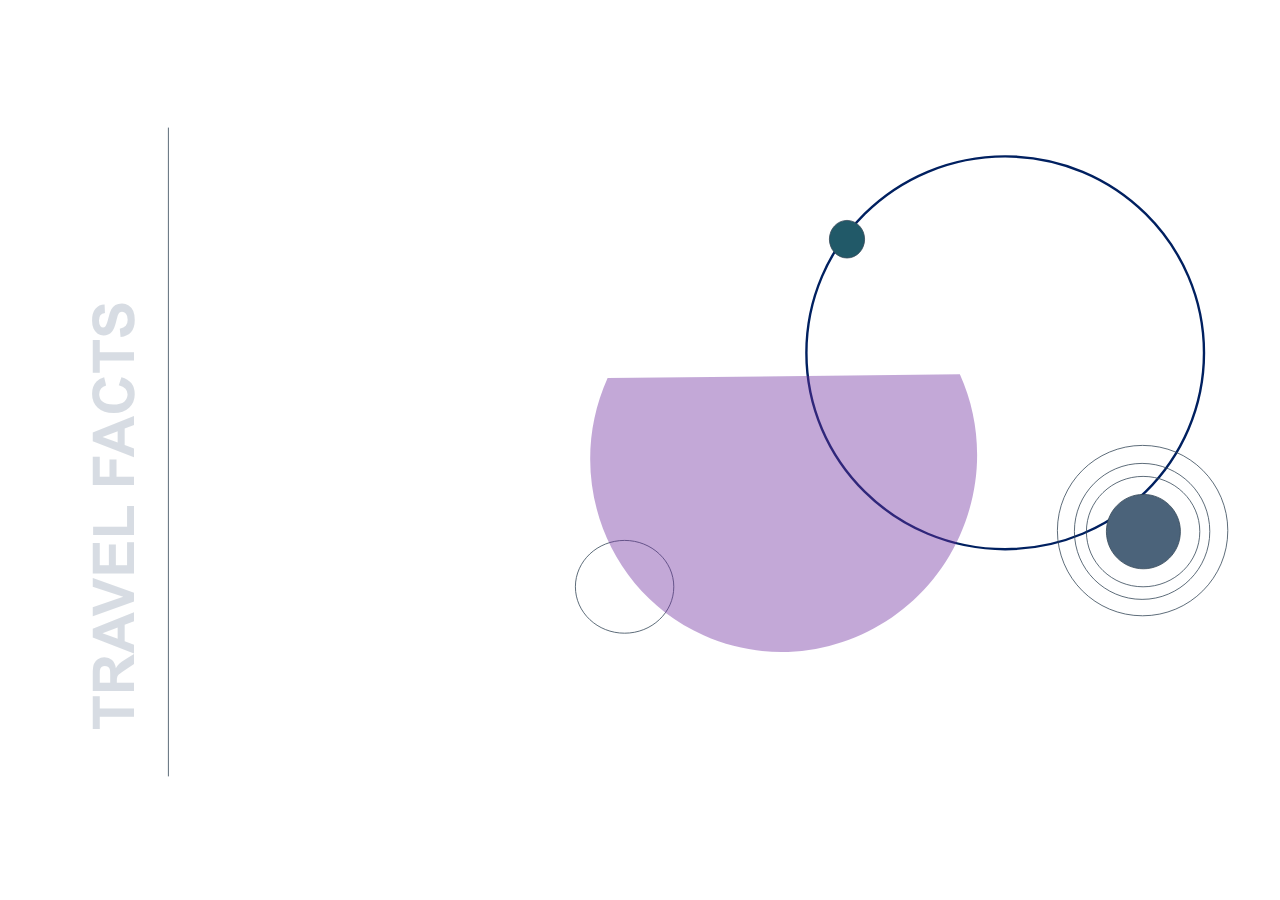
<file: index.html>
<!doctype html>
<html lang="en-US">
<head>
  <meta charset="utf-8">
  <!-- Created using Storyline 360 - http://www.articulate.com  -->
  <!-- version: 3.63.27674.0 -->
  <title>Travel game</title>
  <meta http-equiv="x-ua-compatible" content="IE=edge"/>
  <meta name="viewport" content="width=device-width,initial-scale=1,user-scalable=no,shrink-to-fit=no,minimal-ui"/>
  <meta name="apple-mobile-web-app-capable" content="yes"/>
  <style>
    html, body { height: 100%; padding: 0; margin: 0 }
    #app { height: 100%; width: 100%; }
  </style>
  
  <script>window.THREE = { };</script>
</head>
<body style="background: #FFFFFF" class="cs-HTML theme-unified">
  <!-- 360 -->
  <script>!function(e){var i=/iPhone/i,o=/iPod/i,n=/iPad/i,t=/(?=.*\bAndroid\b)(?=.*\bMobile\b)/i,d=/Android/i,s=/(?=.*\bAndroid\b)(?=.*\bSD4930UR\b)/i,b=/(?=.*\bAndroid\b)(?=.*\b(?:KFOT|KFTT|KFJWI|KFJWA|KFSOWI|KFTHWI|KFTHWA|KFAPWI|KFAPWA|KFARWI|KFASWI|KFSAWI|KFSAWA)\b)/i,r=/IEMobile/i,h=/(?=.*\bWindows\b)(?=.*\bARM\b)/i,a=/BlackBerry/i,l=/BB10/i,p=/Opera Mini/i,f=/(CriOS|Chrome)(?=.*\bMobile\b)/i,u=/(?=.*\bFirefox\b)(?=.*\bMobile\b)/i,c=new RegExp("(?:Nexus 7|BNTV250|Kindle Fire|Silk|GT-P1000)","i"),w=function(e,i){return e.test(i)},A=function(e){var A=e||navigator.userAgent,v=A.split("[FBAN");if(void 0!==v[1]&&(A=v[0]),this.apple={phone:w(i,A),ipod:w(o,A),tablet:!w(i,A)&&w(n,A),device:w(i,A)||w(o,A)||w(n,A)},this.amazon={phone:w(s,A),tablet:!w(s,A)&&w(b,A),device:w(s,A)||w(b,A)},this.android={phone:w(s,A)||w(t,A),tablet:!w(s,A)&&!w(t,A)&&(w(b,A)||w(d,A)),device:w(s,A)||w(b,A)||w(t,A)||w(d,A)},this.windows={phone:w(r,A),tablet:w(h,A),device:w(r,A)||w(h,A)},this.other={blackberry:w(a,A),blackberry10:w(l,A),opera:w(p,A),firefox:w(u,A),chrome:w(f,A),device:w(a,A)||w(l,A)||w(p,A)||w(u,A)||w(f,A)},this.seven_inch=w(c,A),this.any=this.apple.device||this.android.device||this.windows.device||this.other.device||this.seven_inch,this.phone=this.apple.phone||this.android.phone||this.windows.phone,this.tablet=this.apple.tablet||this.android.tablet||this.windows.tablet,"undefined"==typeof window)return this},v=function(){var e=new A;return e.Class=A,e};"undefined"!=typeof module&&module.exports&&"undefined"==typeof window?module.exports=A:"undefined"!=typeof module&&module.exports&&"undefined"!=typeof window?module.exports=v():"function"==typeof define&&define.amd?define("isMobile",[],e.isMobile=v()):e.isMobile=v()}(this);
    window.isMobile.apple.tablet = window.isMobile.apple.tablet ||
      (navigator.platform === 'MacIntel' && navigator.maxTouchPoints > 1);
    window.isMobile.apple.device = window.isMobile.apple.device || window.isMobile.apple.tablet;
    window.isMobile.tablet = window.isMobile.tablet || window.isMobile.apple.tablet;
    window.isMobile.any = window.isMobile.any || window.isMobile.apple.tablet;
  </script>

  <div id="focus-sink" tabindex="-1"></div>

  <div id="preso"></div>
  <script>
    window.DS = {};
    window.globals = {
      DATA_PATH_BASE: '',
      HAS_FRAME: true,
      HAS_SLIDE: true,

      lmsPresent: false,
      tinCanPresent: false,
      cmi5Present: false,
      aoSupport: false,
      scale: 'noscale',
      captureRc: false,
      browserSize: 'optimal',
      bgColor: '#FFFFFF',
      features: 'InsertSvgPicture,MultipleQuizTracking',
      themeName: 'unified',
      preloaderColor: '#8C8C8C',
      suppressAnalytics: false,
      productChannel: 'stable',
      publishSource: 'storyline',
      aid: 'aid|73f44aa7-9e57-4639-acea-b00bca335350',
      cid: '2036ce4b-d840-4fda-9d29-0cf53d0e0308',
      playerVersion: '3.63.27674.0',
      maxIosVideoElements: 10,

      
      parseParams: function(qs) {
        if (window.globals.parsedParams != null) {
          return window.globals.parsedParams;
        }
        qs = (qs || window.location.search.substr(1)).split('+').join(' ');
        var params = {},
            tokens,
            re = /[?&]?([^=]+)=([^&]*)/g;

        while (tokens = re.exec(qs)) {
          params[decodeURIComponent(tokens[1]).trim()] =
            decodeURIComponent(tokens[2]).trim();
        }
        window.globals.parsedParams = params;
        return params;
      }

    };

    (function() {

      var classTypes = [ 'desktop', 'mobile', 'phone', 'tablet' ];

      var addDeviceClasses = function(prefix, testObj) {
        var curr, i;
        for (i = 0; i < classTypes.length; i++) {
          curr = classTypes[i];
          if (testObj[curr]) {
            document.body.classList.add(prefix + curr);
          }
        }
      };

      var params = window.globals.parseParams(),
          isDevicePreview = params.devicepreview === '1',
          isPhoneOverride = params.deviceType === 'phone' || (isDevicePreview && params.phone == '1'),
          isTabletOverride = (params.deviceType === 'tablet' || isDevicePreview) && !isPhoneOverride,
          isMobileOverride = isPhoneOverride || isTabletOverride;

      var deviceView = {
        desktop: !window.isMobile.any && !isMobileOverride,
        mobile: window.isMobile.any || isMobileOverride,
        phone: isPhoneOverride || (window.isMobile.phone && !isTabletOverride),
        tablet: isTabletOverride || window.isMobile.tablet
      };

      window.globals.deviceView = deviceView;
      window.isMobile.desktop = !window.isMobile.any;
      window.isMobile.mobile = window.isMobile.any;

      addDeviceClasses('view-', deviceView);

    })();
  </script>
  
  <script src='story_content/user.js' type=text/javascript></script>
  <div class="slide-loader"></div>

  <script>
    var doc = document, loader = doc.body.querySelector('.slide-loader'); [ 1, 2, 3 ].forEach(function(n) { var d = doc.createElement('div'); d.style.backgroundColor = window.globals.preloaderColor; d.classList.add('mobile-loader-dot'); d.classList.add('dot' + n); loader.appendChild(d); });
  </script>

  <div class="mobile-load-title-overlay" style="display: none">
    <div class="mobile-load-title">Travel game</div>
  </div>

  <div class="mobile-chrome-warning"></div>

  <script>
    
    if (window.autoSpider && window.vInterfaceObject) {
      document.querySelector('.mobile-load-title-overlay').style.display = 'none';
    }
  </script>

  

  <link rel="stylesheet" href="html5/data/css/output.min.css" data-noprefix/>
</body>
<script src="html5/lib/scripts/bootstrapper.min.js"></script>
</html>
</file>
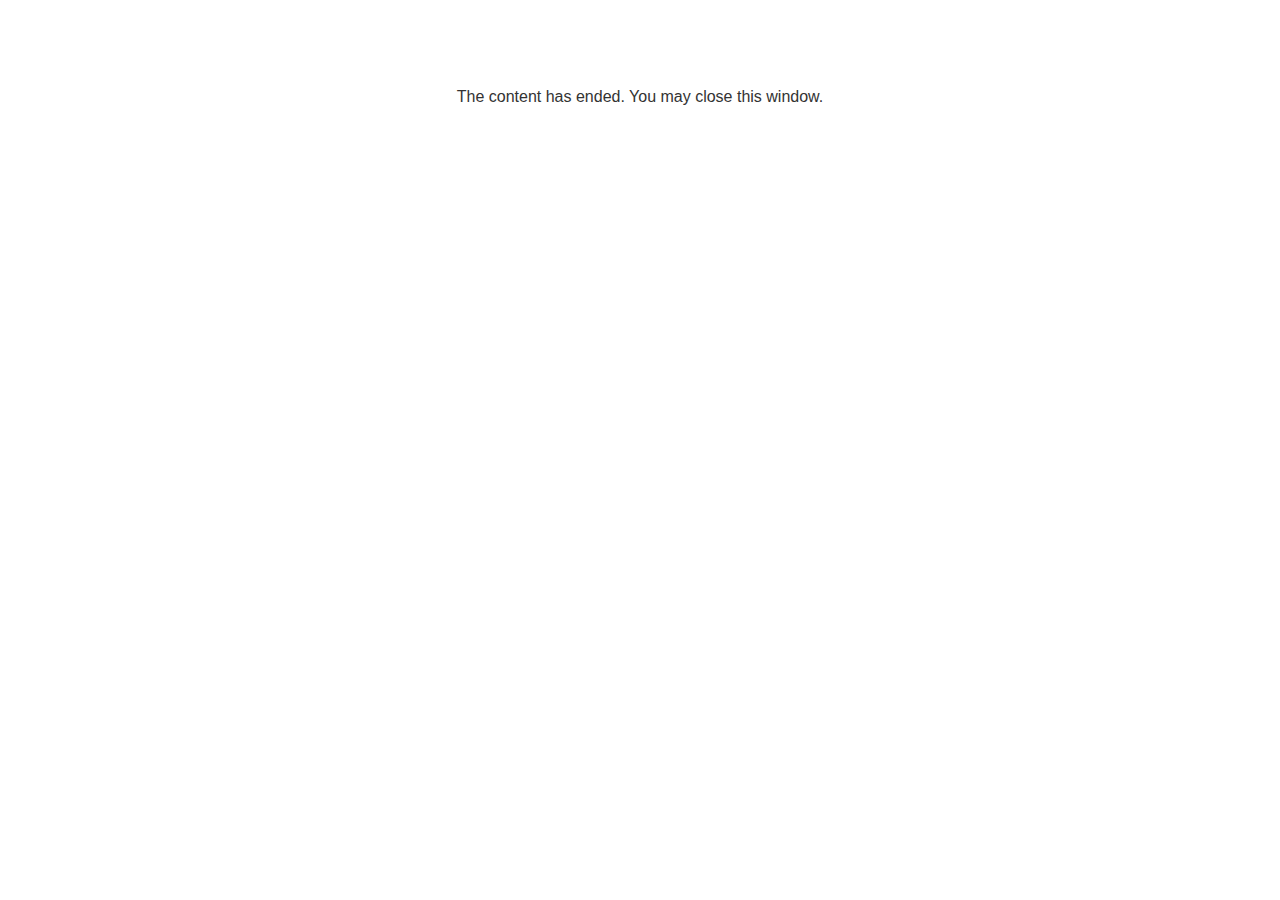
<file: lms/goodbye.html>
<!doctype html>
<html>
<body style="background-color: #ffffff;">

<p role="alert" style="color: #333333;font-family: Lato, articulate, tahoma, arial;font-size: medium;text-align: center;">
<br><br><br><br>
The content has ended. You may close this window.
</p>

</body>
</html>
</file>
<file: html5/data/css/output.min.css>
@font-face {
  font-family: 'LatoBold Charset1_ BoldDFEE4AFE';
  src: url('[data-uri]');
  font-style: normal;
  font-weight: normal;
}
@font-face {
  font-family: 'Lato Charset1_ 6c82D2JPA4CF5957';
  src: url('[data-uri]');
  font-style: normal;
  font-weight: normal;
}
@font-face {
  font-family: 'ArialBold Charset1_Bold8FB6507C';
  src: url('[data-uri]');
  font-style: normal;
  font-weight: normal;
}
@font-face {
  font-family: 'Arial Charset1_ 5lTMvSp4766808B';
  src: url('[data-uri]');
  font-style: normal;
  font-weight: normal;
}
@font-face {
  font-family: 'Arial Charset0_v8wz5YMo9EE9FF07';
  src: url('[data-uri]');
  font-style: normal;
  font-weight: normal;
}
@font-face {
  font-family: 'ArialBold Charset0_Bold3D70FAD3';
  src: url('[data-uri]');
  font-style: normal;
  font-weight: normal;
}
.cs-HTML {
  background: rgba(255, 255, 255, 1);
}
.cs-npnxnanbnsnfns00001100101 .cs-infopanel  {
  box-shadow: 0 1px 0 rgba(0, 0, 0, 0);
  background: rgba(255, 255, 255, 1);
}
.cs-npnxnanbnsnfns00001100101 .cs-infopanel .cs-link {
  color: rgba(88, 88, 88, 1);
}
.cs-npnxnanbnsnfns00001100101 .cs-infopanel .cs-link:hover {
  color: rgba(255, 255, 255, 1);
}
.cs-npnxnanbnsnfns00001100101 .cs-infopanel .cs-name {
  color: rgba(68, 68, 68, 1);
}
.cs-npnxnanbnsnfns00001100101 .cs-infopanel .cs-title {
  color: rgba(153, 153, 153, 1);
}
.cs-npnxnanbnsnfns00001100101 .cs-infopanelpopup  {
  box-shadow: 0 1px 0 rgba(0, 0, 0, 0);
  background: rgba(0, 0, 0, 0);
}
.cs-npnxnanbnsnfns00001100101 .cs-infopanelpopup .cs-link {
  color: rgba(255, 0, 0, 1);
}
.cs-npnxnanbnsnfns00001100101 .cs-infopanelpopup .cs-link:hover {
  color: rgba(255, 255, 255, 1);
}
.cs-npnxnanbnsnfns00001100101 .cs-infopanelpopup .cs-name {
  color: rgba(255, 255, 255, 1);
}
.cs-npnxnanbnsnfns00001100101 .cs-infopanelpopup .cs-bio {
  color: rgba(88, 88, 88, 1);
}
.cs-npnxnanbnsnfns00001100101 .cs-timer  {
  color: rgba(88, 88, 88, 1);
}
.cs-npnxnanbnsnfns00001100101 .cs-duration stop:first-child {
  stop-color: rgba(220, 220, 220, 1);
}
.cs-npnxnanbnsnfns00001100101 .cs-duration stop:last-child {
  stop-color: rgba(220, 220, 220, 1);
}
.cs-npnxnanbnsnfns00001100101 .cs-elapsed stop:first-child {
  stop-color: rgba(254, 227, 71, 1);
}
.cs-npnxnanbnsnfns00001100101 .cs-elapsed stop:last-child {
  stop-color: rgba(254, 227, 71, 1);
}
.cs-npnxnanbnsnfns00001100101 .cs-timer .cs-pie .cs-innerstroke {
  stroke: rgba(199, 199, 199, 1);
}
.cs-npnxnanbnsnfns00001100101 .cs-timer .cs-pie .cs-innerborder {
  stroke: rgba(255, 255, 255, 1);
}
.cs-npnxnanbnsnfns00001100101 .cs-window  {
  box-shadow: 0 8px 5px rgba(0, 0, 0, 0.2);
  border-color: rgba(49, 99, 0, 1);
  background: rgba(250, 250, 250, 1);
  color: rgba(70, 70, 70, 1);
}
.cs-npnxnanbnsnfns00001100101 .cs-window .cs-diva {
  border-color: rgba(0, 0, 0, 0);
}
.cs-npnxnanbnsnfns00001100101 .cs-window .cs-divb {
  border-color: rgba(0, 0, 0, 0);
}
.cs-npnxnanbnsnfns00001100101 .cs-editor .cs-editor-slide {
  color: rgba(255, 255, 255, 1);
}
.cs-npnxnanbnsnfns00001100101 .cs-editor .cs-editor-html {
  color: rgba(70, 70, 70, 1);
}
.cs-npnxnanbnsnfns00001100101 .cs-editor .cs-editor-button {
  text-shadow: 0 1px 0 rgba(0, 0, 0, 0);
  color: rgba(255, 255, 255, 1);
  border-color: rgba(33, 68, 0, 1);
  background: rgba(60, 124, 0, 1);
}
.cs-npnxnanbnsnfns00001100101 .cs-editor .cs-editor-button:hover {
  background: rgba(66, 142, 0, 1);
}
.cs-npnxnanbnsnfns00001100101 .cs-editor .cs-editor-button:active {
  background: rgba(46, 93, 0, 1);
}
.cs-npnxnanbnsnfns00001100101 .cs-listitem  {
  color: rgba(70, 70, 70, 1);
  border-color: none;
  border: 1px solid transparent;
}
.cs-npnxnanbnsnfns00001100101 .cs-listitem:hover {
  background: rgba(0, 0, 0, 0.05);
  border-color: rgba(142, 143, 142, 1) !important;
  border-width: 1px;
  border-radius: 2px;
  border-style: solid;
  box-sizing: border-box;
}
.cs-npnxnanbnsnfns00001100101 .cs-listitem.hover {
  background: rgba(0, 0, 0, 0.05);
  border-color: rgba(142, 143, 142, 1) !important;
  border-width: 1px;
  border-radius: 2px;
  border-style: solid;
  box-sizing: border-box;
}
.cs-npnxnanbnsnfns00001100101 .cs-glossary  {
  color: rgba(70, 70, 70, 1);
}
.cs-npnxnanbnsnfns00001100101 .cs-glossary .cs-scrolling-panel {
  background: rgba(0, 0, 0, 0);
}
.cs-npnxnanbnsnfns00001100101 .cs-glossary .cs-term.cs-selected .cs-choice-list-trigger {
  color: rgba(255, 255, 255, 1);
  background: rgba(255, 255, 255, 1);
}
.cs-npnxnanbnsnfns00001100101 .cs-glossary .cs-term.cs-selected .cs-choice-list-trigger:focus {
  color: rgba(255, 255, 255, 1);
  background: rgba(255, 255, 255, 1);
}
.cs-npnxnanbnsnfns00001100101 .cs-glossary .cs-term:hover .cs-choice-list-trigger {
  background: rgba(70, 70, 70, 1);
}
.cs-npnxnanbnsnfns00001100101 .cs-glossary .cs-term.hover .cs-choice-list-trigger {
  background: rgba(70, 70, 70, 1);
}
.cs-npnxnanbnsnfns00001100101 .cs-glossary .cs-term .cs-choice-list-trigger:focus {
  background: rgba(70, 70, 70, 1);
}
.cs-npnxnanbnsnfns00001100101 .cs-glossary .cs-diva {
  border-color: rgba(0, 0, 0, 0);
}
.cs-npnxnanbnsnfns00001100101 .cs-glossary .cs-divb {
  border-color: rgba(0, 0, 0, 0);
}
.cs-npnxnanbnsnfns00001100101 .cs-glossary .cs-divc {
  border-color: rgba(0, 0, 0, 0);
}
.cs-npnxnanbnsnfns00001100101 .cs-glossary .cs-heading {
  color: rgba(44, 47, 48, 1);
  font-weight: 700;
}
.note-content p span {
  color: rgba(70, 70, 70, 1);
  line-height: 1.4em;
  font-size: 103.769%;
}
.cs-npnxnanbnsnfns00001100101 .cs-resource .cs-separator {
  border-color: rgba(0, 0, 0, 0);
}
.cs-npnxnanbnsnfns00001100101 .cs-outline  {
  color: rgba(45, 45, 45, 1);
}
.cs-npnxnanbnsnfns00001100101 .cs-outline .cs-diva {
  border-color: rgba(0, 0, 0, 0);
}
.cs-npnxnanbnsnfns00001100101 .cs-outline .cs-divb {
  border-color: rgba(0, 0, 0, 0);
}
.cs-npnxnanbnsnfns00001100101 .cs-outline .cs-divc {
  border-color: rgba(0, 0, 0, 0);
}
.cs-npnxnanbnsnfns00001100101 .cs-outline .cs-search-filter:hover {
  color: rgba(0, 0, 0, 0);
}
.cs-npnxnanbnsnfns00001100101 .cs-outline .cs-search-filter.hover {
  color: rgba(0, 0, 0, 0);
}
.cs-npnxnanbnsnfns00001100101 .cs-transcript  {
  color: rgba(255, 255, 255, 1);
}
.cs-npnxnanbnsnfns00001100101 .cs-transcript .cs-div {
  border-color: rgba(0, 0, 0, 0);
}
.cs-npnxnanbnsnfns00001100101 .cs-tabs:not(.topmenu-item) {
  color: rgba(39, 43, 44, 1);
}
.cs-npnxnanbnsnfns00001100101 .cs-tabs .cs-inner-button:not(.topmenu-item) {
  text-shadow: 0 1px 0 rgba(0, 0, 0, 0);
}
.cs-npnxnanbnsnfns00001100101 .cs-tabs:hover:not(.topmenu-item) {
  color: rgba(39, 43, 44, 1);
}
.cs-npnxnanbnsnfns00001100101 .cs-tabs.cs-selected {
  background: rgba(0, 0, 0, 0);
  color: rgba(39, 43, 44, 1);
}
.cs-npnxnanbnsnfns00001100101 .cs-seekcontrol  {
  background: rgba(0, 0, 0, 0);
  border-color: rgba(0, 0, 0, 0);
}
.cs-npnxnanbnsnfns00001100101 .cs-seekcontrol .cs-button:hover .cs-icon {
  fill: rgba(255, 255, 255, 1);
}
.cs-npnxnanbnsnfns00001100101 .cs-seekcontrol .cs-button.hover .cs-icon {
  fill: rgba(255, 255, 255, 1);
}
.cs-npnxnanbnsnfns00001100101 .cs-seekcontrol .cs-button .cs-icon-shadow {
  fill: rgba(0, 0, 0, 0);
}
.cs-npnxnanbnsnfns00001100101 .cs-seekcontrol .cs-button .cs-icon {
  fill: rgba(140, 140, 140, 1);
}
.cs-npnxnanbnsnfns00001100101 .cs-seekcontrol .cs-seek .cs-fill {
  background: rgba(255, 255, 255, 0.6);
}
.cs-npnxnanbnsnfns00001100101 .cs-seekcontrol .cs-seek {
  background: rgba(142, 143, 142, 1);
  border-color: rgba(0, 0, 0, 0);
}
.cs-npnxnanbnsnfns00001100101 .cs-searchinput .cs-input {
  color: rgba(70, 70, 70, 1);
  border-color: rgba(0, 0, 0, 0);
  background: rgba(0, 0, 0, 0.05);
}
.cs-npnxnanbnsnfns00001100101 .cs-searchinput .cs-input:focus {
  color: rgba(44, 47, 48, 1);
  background: rgba(41, 41, 41, 1);
}
.cs-npnxnanbnsnfns00001100101 .cs-searchinput .cs-input:hover {
  box-shadow: inset 0 0 1px 0 rgba(69, 126, 19, 0);
}
.cs-npnxnanbnsnfns00001100101 .cs-searchinput .cs-input.hover {
  box-shadow: inset 0 0 1px 0 rgba(69, 126, 19, 0);
}
.cs-npnxnanbnsnfns00001100101 .cs-searchinput .cs-button .cs-icon {
  fill: rgba(88, 88, 88, 1);
}
.cs-npnxnanbnsnfns00001100101 .cs-searchinput .cs-button:hover {
  fill: rgba(63, 133, 0, 1);
}
.cs-npnxnanbnsnfns00001100101 .cs-searchinput .cs-button.hover {
  fill: rgba(63, 133, 0, 1);
}
.cs-npnxnanbnsnfns00001100101 .cs-menu  {
  box-shadow: 0 1px 0 rgba(0, 0, 0, 0);
  background: rgba(250, 250, 250, 1);
}
.cs-npnxnanbnsnfns00001100101 .cs-topmenu-item.active .cs-tab {
  background: rgba(250, 250, 250, 1);
}
.cs-npnxnanbnsnfns00001100101 .cs-logo  {
  box-shadow: 0 1px 0 rgba(37, 75, 0, 1);
  background: rgba(255, 255, 255, 0);
}
.cs-npnxnanbnsnfns00001100101 .cs-checkbox  {
  color: rgba(255, 255, 255, 1);
}
.cs-npnxnanbnsnfns00001100101 .cs-checkbox:hover {
  border-color: rgba(175, 221, 130, 1);
}
.cs-npnxnanbnsnfns00001100101 .cs-checkbox.hover {
  border-color: rgba(175, 221, 130, 1);
}
.cs-npnxnanbnsnfns00001100101 .cs-checkbox .cs-box {
  color: rgba(255, 255, 255, 1);
  border-color: rgba(42, 83, 0, 1);
}
.cs-npnxnanbnsnfns00001100101 .cs-checkbox .cs-box:checked::after {
  color: rgba(43, 196, 0, 1);
}
.cs-npnxnanbnsnfns00001100101 .cs-button  {
  text-shadow: 0 1px 0 rgba(0, 0, 0, 0);
  color: rgba(88, 88, 88, 1);
  border-color: rgba(0, 0, 0, 0);
  background: rgba(0, 0, 0, 0);
  box-shadow: 0 1px 0 rgba(0, 0, 0, 0);
}
.cs-npnxnanbnsnfns00001100101 .cs-button .cs-icon {
  fill: rgba(88, 88, 88, 1);
}
.cs-npnxnanbnsnfns00001100101 .cs-button .cs-icon-shadow {
  fill: rgba(0, 0, 0, 0);
}
.cs-npnxnanbnsnfns00001100101 .cs-button:hover {
  background: rgba(39, 43, 44, 1);
}
.cs-npnxnanbnsnfns00001100101 .cs-button.hover {
  background: rgba(39, 43, 44, 1);
}
.cs-npnxnanbnsnfns00001100101 .cs-button:active {
  background: rgba(0, 0, 0, 0);
}
.cs-npnxnanbnsnfns00001100101 .cs-button.cs-disabled:hover {
  background: rgba(0, 0, 0, 0);
}
.cs-npnxnanbnsnfns00001100101 .cs-button.cs-disabled.hover {
  background: rgba(0, 0, 0, 0);
}
.cs-npnxnanbnsnfns00001100101 .cs-button.cs-disabled:active {
  background: rgba(0, 0, 0, 0);
}
.cs-npnxnanbnsnfns00001100101 .cs-button.cs-volume:hover {
  background: rgba(0, 0, 0, 0);
}
.cs-npnxnanbnsnfns00001100101 .cs-button.cs-volume.hover {
  background: rgba(0, 0, 0, 0);
}
.cs-npnxnanbnsnfns00001100101 .cs-button.cs-volume:active {
  background: rgba(0, 0, 0, 0);
}
.cs-npnxnanbnsnfns00001100101.cs-base  {
  color: rgba(88, 88, 88, 1);
  border-color: rgba(255, 255, 255, 0);
  background: rgba(255, 255, 255, 1);
}
.cs-npnxnanbnsnfns00001100101.cs-base .cs-separator .cs-diva {
  background: rgba(250, 250, 250, 1);
}
.cs-npnxnanbnsnfns00001100101.cs-base .cs-separator .cs-divb {
  background: rgba(0, 0, 0, 0);
}
.cs-npnxnanbnsnfns00001100101.cs-base .cs-topmenu-item.active .cs-tab {
  border-color: rgba(250, 250, 250, 1);
}
.cs-npnxnanbnsnfns00001100101.cs-base .cs-topmenu-item.active .cs-panel {
  border-color: rgba(250, 250, 250, 1);
}
.cs-npnxnanbnsnfns00001100101.cs-base .cs-left {
  background: rgba(250, 250, 250, 1);
}
.cs-npnxnanbnsnfns00001100101.cs-base .cs-area-primary .cs-slide-container {
  background: rgba(255, 255, 255, 1);
}
.cs-npnxnanbnsnfns00001100101.cs-base.cs-custom-theme .cs-brandhighlight-bg {
  background: rgba(75, 99, 122, 1) !important;
}
.cs-npnxnanbnsnfns00001100101.cs-base.cs-custom-theme .cs-brandhighlight-secondary-bg {
  background: rgba(75, 99, 122, 1) !important;
}
.cs-npnxnanbnsnfns00001100101.cs-base.cs-custom-theme .cs-brandhighlight-border {
  border-color: rgba(75, 99, 122, 1) !important;
}
.cs-npnxnanbnsnfns00001100101.cs-base.cs-custom-theme .cs-brandhighlight-text {
  color: rgba(75, 99, 122, 1) !important;
}
.cs-npnxnanbnsnfns00001100101.cs-base.cs-custom-theme .cs-brandhighlight-fill {
  fill: rgba(75, 99, 122, 1) !important;
}
.cs-npnxnanbnsnfns00001100101.cs-base.cs-custom-theme .cs-listitem.cs-selected {
  background-color: rgba(0, 0, 0, 0.05) !important;
}
.cs-npnxnanbnsnfns00001100101 .cs-volume::-moz-range-thumb {
  border-color: rgba(43, 85, 0, 1);
  box-shadow: inset 0 0 1px 0 rgba(43, 85, 0, 1);
  background: rgba(255, 255, 255, 1);
}
.cs-npnxnanbnsnfns00001100101 .cs-volume::-ms-thumb {
  border-color: rgba(43, 85, 0, 1);
  box-shadow: inset 0 0 1px 0 rgba(43, 85, 0, 1);
  background: rgba(255, 255, 255, 1);
}
.cs-npnxnanbnsnfns00001100101 .cs-volume::-webkit-slider-thumb {
  border-color: rgba(43, 85, 0, 1);
  box-shadow: inset 0 0 1px 0 rgba(43, 85, 0, 1);
  background: rgba(255, 255, 255, 1);
}
.cs-npnxnanbnsnfns00001100101 .cs-volume::-moz-range-track {
  border-color: rgba(66, 140, 1, 1);
  background: rgba(142, 143, 142, 1);
}
.cs-npnxnanbnsnfns00001100101 .cs-volume::-ms-track {
  border-color: rgba(66, 140, 1, 1);
  background: rgba(142, 143, 142, 1);
}
.cs-npnxnanbnsnfns00001100101 .cs-volume::-webkit-slider-runnable-track {
  border-color: rgba(66, 140, 1, 1);
  background: rgba(142, 143, 142, 1);
}
body.show-focus .tab-focus-box {
  box-shadow: 0 0 0 1px rgba(255, 255, 0, 1), 0 0 0 3px rgba(0, 32, 96, 1), 0 0 5px 5px rgba(255, 255, 0, 1);
  border-color: transparent;
  outline: 2px transparent solid;
}
.skipnav {
  box-shadow: 0 0 0 1px rgba(255, 255, 0, 1), 0 0 0 3px rgba(0, 32, 96, 1), 0 0 5px 5px rgba(255, 255, 0, 1);
  border-color: transparent;
  outline: 2px transparent solid;
}
.cs-npnxnanbnsnfns00001100101 .cs-listitem:hover {
  color: none;
}
.cs-npnxnanbnsnfns00001100101 .cs-listitem.hover {
  color: none;
}
.cs-npnxnanbnsnfns00001100101 .cs-listitem.cs-viewed {
  color: #464646;
}
.cs-npnxnanbnsnfns00001100101 .cs-listitem {
  color: #464646;
}
.cs-npnxnanbnsnfns00001100101 .cs-listitem:hover .cs-icon-carrot * {
  fill: none;
}
.cs-npnxnanbnsnfns00001100101 .cs-listitem.hover .cs-icon-carrot * {
  fill: none;
}
.cs-npnxnanbnsnfns00001100101 .cs-listitem .cs-icon-carrot {
  color: none;
  top: calc(3px);
}
.cs-npnxnanbnsnfns00001100101 .cs-listitem .cs-icon-carrot .cs-shadow {
  color: #2C2F30;
}
.cs-npnxnanbnsnfns00001100101 .item-collapsible .is-scene {
  color: #2C2F30 !important;
  font-weight: 700;
}
.cs-npnxnanbnsnfns00001100101 .is-scene .cs-icon-carrot * {
  color: #2C2F30 !important;
  font-weight: 700;
}
.cs-npnxnanbnsnfns00001100101 .is-scene:not(.outline-links-collapse) > a {
  color: #2C2F30;
}
.cs-npnxnanbnsnfns00001100101 .is-scene:not(.outline-links-collapse) .cs-icon-carrot * {
  fill: none !important;
  color: #2C2F30 !important;
}
.cs-npnxnanbnsnfns00001100101 .tabs, .cs-npnxnanbnsnfns00001100101 .cs-logo {
  border-bottom: 1px solid rgba(142, 143, 142, 1);
}
.cs-npnxnanbnsnfns00001100101 .area-secondary-wrapper:after {
  background-image: url('[data-uri]');
  background-size: 100%;
}
.cs-npnxnanbnsnfns00001100101 .panel-footer {
  background: #FAFAFA;
}
.cs-npnxnanbnsnfns00001100101 #outline-search {
  background: rgba(0, 0, 0, 0.05);
  border-color: rgba(142, 143, 142, 1);
  border-width: 1px;
  border-style: solid;
}
.cs-npnxnanbnsnfns00001100101 .topmenu-panel #outline-search {
  background: #EAEAEA;
}
.cs-npnxnanbnsnfns00001100101 .search-icon circle, .cs-npnxnanbnsnfns00001100101 .search-icon path {
  stroke: #585858;
}
.cs-npnxnanbnsnfns00001100101 #outline-search input[type   =search] {
  color: #2C2F30;
}
.cs-npnxnanbnsnfns00001100101 #outline-search ::-webkit-input-placeholder {
  color: #464646 !important;
}
.cs-npnxnanbnsnfns00001100101 #outline-search :-ms-input-placeholder {
  color: #464646 !important;
}
.cs-npnxnanbnsnfns00001100101 #outline-search ::-moz-placeholder {
  color: #464646 !important;
  opacity: 1;
}
.cs-npnxnanbnsnfns00001100101 .cs-topmenu-item.active, body:not(.is-touchable-tablet) .cs-npnxnanbnsnfns00001100101 .cs-topmenu-item:hover {
  color: #272B2C;
}
.cs-npnxnanbnsnfns00001100101 .cs-topmenu-item.button-tapped {
  color: #272B2C;
}
.cs-npnxnanbnsnfns00001100101 .cs-topmenu-item.active .cs-tab, .cs-npnxnanbnsnfns00001100101 .cs-topmenu-item .cs-tab {
  background: transparent !important;
  border: none !important;
}
.cs-npnxnanbnsnfns00001100101 .top-tabs-drop-icon div {
  background: #585858;
}
.cs-npnxnanbnsnfns00001100101 .cs-panel.topmenu-panel .panel-content, .cs-npnxnanbnsnfns00001100101 .top-tabs-drop {
  background: #FAFAFA;
}
.cs-npnxnanbnsnfns00001100101 .cs-topmenu-item.active .cs-panel {
  background: #FAFAFA;
}
.cs-npnxnanbnsnfns00001100101 .cs-menu.topmenu-panel, .cs-npnxnanbnsnfns00001100101 .top-tabs-drop {
  border: 1px solid rgba(250, 250, 250, 1) !important;
  border-radius: 3px;
}
.cs-npnxnanbnsnfns00001100101 .resources .resources-list a:hover {
  background: rgba(0, 0, 0, 0.05);
}
body:not(.is-touchable-tablet) .cs-npnxnanbnsnfns00001100101 .resources .resources-list a:hover {
  background: rgba(0, 0, 0, 0.05);
}
.cs-npnxnanbnsnfns00001100101 .resources .resources-list a.hover {
  background: rgba(0, 0, 0, 0.05);
}
body:not(.is-touchable-tablet) .cs-npnxnanbnsnfns00001100101 .resources .resources-list a.hover {
  background: rgba(0, 0, 0, 0.05);
}
.cs-npnxnanbnsnfns00001100101 .resources .resources-list a.button-tapped {
  background: rgba(0, 0, 0, 0.05);
}
.cs-npnxnanbnsnfns00001100101 .cs-icon path, .cs-npnxnanbnsnfns00001100101 .cs-icon rect, .cs-npnxnanbnsnfns00001100101 .cs-icon polygon, .cs-npnxnanbnsnfns00001100101 .menu-icon-wrapper.menu-icon-wrapper-hover path {
  fill: #585858;
}
.cs-npnxnanbnsnfns00001100101 .cs-icon .icon-stroke-only {
  fill: none !important;
  stroke: #585858 !important;
}
body:not(.is-touchable-tablet) .cs-npnxnanbnsnfns00001100101 .cs-button:hover .cs-icon path, body:not(.is-touchable-tablet) .cs-npnxnanbnsnfns00001100101 .cs-button:hover .cs-icon rect, body:not(.is-touchable-tablet) .cs-npnxnanbnsnfns00001100101 .cs-button:hover .cs-icon polygon {
  fill: #272B2C;
}
body:not(.is-touchable-tablet) .cs-npnxnanbnsnfns00001100101 .cs-tabs:hover .search-icon circle, body:not(.is-touchable-tablet) .cs-npnxnanbnsnfns00001100101 .cs-tabs:hover .search-icon path {
  stroke: #272B2C;
}
.cs-npnxnanbnsnfns00001100101 .cs-button.button-tapped .cs-icon path, .cs-npnxnanbnsnfns00001100101 .cs-button.button-tapped .cs-icon rect, .cs-npnxnanbnsnfns00001100101 .cs-button.button-tapped .cs-icon polygon {
  fill: #272B2C;
}
body:not(.is-touchable-tablet) .cs-npnxnanbnsnfns00001100101 .cs-button:hover .cs-icon .icon-stroke-only {
  fill: none !important;
  stroke: #272B2C !important;
}
.cs-npnxnanbnsnfns00001100101 .cs-button:button-tapped .cs-icon .icon-stroke-only {
  fill: none !important;
  stroke: #272B2C !important;
}
.cs-npnxnanbnsnfns00001100101 .menu-icon-wrapper.menu-icon-wrapper-hover svg path {
  fill: #272B2C;
}
.floating-sidebar:not(.sidebar-closed) .cs-npnxnanbnsnfns00001100101 #hamburger .menu-icon-wrapper svg path {
  fill: #BABBBA;
}
.floating-sidebar:not(.sidebar-closed) .cs-npnxnanbnsnfns00001100101 #hamburger .menu-icon-wrapper.menu-icon-wrapper-hover svg path {
  fill: #F8F8F8;
}
.cs-npnxnanbnsnfns00001100101 .volume .btn:before {
  background-image: url('[data-uri]');
}
.cs-npnxnanbnsnfns00001100101 .volume-track {
  background: #8E8F8E;
}
.cs-npnxnanbnsnfns00001100101 .volume-icon circle {
  stroke: #585858;
}
.cs-npnxnanbnsnfns00001100101 .cs-settings > .settings-panel {
  background: #FAFAFA;
  border: 1px solid rgba(250, 250, 250, 1) !important;
  border-radius: 3px;
}
.cs-npnxnanbnsnfns00001100101 .cs-settings > .panel-down-arrow {
  fill: #FAFAFA;
}
.cs-npnxnanbnsnfns00001100101 .switch-toggle .border {
  stroke: #919191;
}
.cs-npnxnanbnsnfns00001100101 .switch-toggle .thumb-off .thumb {
  fill: #585858;
}
.cs-npnxnanbnsnfns00001100101 .switch-toggle .thumb-on .track {
  fill: rgba(75, 99, 122, 0.3);
}
.cs-npnxnanbnsnfns00001100101 .switch-toggle .thumb-off .track {
  fill: rgba(233, 233, 233, 1);
}
.cs-npnxnanbnsnfns00001100101 .switch-label {
  color: #464646;
}
.cs-npnxnanbnsnfns00001100101 .cs-panel .scrollarea-btn:after {
  background: rgba(88, 88, 88, 0.8);
}
.scrollarea-scrollbar:hover .scrollarea-btn:after, .scrollarea-scrollbar.highlight-scrollbar .scrollarea-btn:after {
  background: rgba(88, 88, 88, 0.8);
}
.floating-sidebar .sidebar-overlay {
  background: rgba(0, 0, 0, 0.85);
}
.cs-npnxnanbnsnfns00001100101 .overlay-message {
  background: rgba(0, 0, 0, 0.85);
}
.cs-npnxnanbnsnfns00001100101 .top-ui-bg, .cs-npnxnanbnsnfns00001100101 .bottom-ui-bg, .cs-npnxnanbnsnfns00001100101 .right-ui-bg, .cs-npnxnanbnsnfns00001100101 .left-ui-bg {
  background: rgba(255, 255, 255, 0.8);
}
.cs-npnxnanbnsnfns00001100101 .circle-progress-bg {
  fill: #FFFFFF;
}
.cs-npnxnanbnsnfns00001100101 .circle-progress-well {
  fill: #8E8F8E;
}
.cs-npnxnanbnsnfns00001100101 .circle-progress-pie {
  stroke: #8E8F8E;
}
.cs-npnxnanbnsnfns00001100101 .lightbox .option-pane {
  background: rgba(255, 255, 255, 0.8);
}
.cs-npnxnanbnsnfns00001100101 .lightbox .option-pane:before {
  background: #FFFFFF;
}
.cs-npnxnanbnsnfns00001100101 .message-window {
  background: #FAFAFA;
  border: 1px solid rgba(250, 250, 250, 1) !important;
  border-radius: 3px;
}
.cs-npnxnanbnsnfns00001100101 .message-window-header p, .cs-npnxnanbnsnfns00001100101 .message-window-text {
  color: #464646;
}
.cs-npnxnanbnsnfns00001100101 .message-window-header p {
  border-bottom: 1px solid rgba(70, 70, 70, 1);
}
.cs-npnxnanbnsnfns00001100101 .message-window button.slide-object-button {
  border: 1px solid rgba(70, 70, 70, 1) !important;
}
.cs-npnxnanbnsnfns00001100101 .message-window button.slide-object-button:hover {
  background: rgba(0, 0, 0, 0.05) !important;
}
.message-window .slide-object-button tspan, .message-window .slide-object-button-text tspan {
  fill: #464646 !important;
}
body:not(.is-touchable-tablet) .cs-npnxnanbnsnfns00001100101 .cs-button:hover .text {
  color: #272B2C;
}
.cs-npnxnanbnsnfns00001100101 .cs-button.button-tapped .text {
  color: #272B2C;
}
.cs-npnxnanbnsnfns00001100101.cs-base {
  background: #FFFFFF;
}
.cs-npnxnanbnsnfns00001100101 .cs-menu {
  background: transparent;
}
.cs-npnxnanbnsnfns00001100101 .progress-bar .progress-bar-fill:after {
  background: #4B637A !important;
}
.cs-npnxnanbnsnfns00001100101 .volume-dot {
  background: #4B637A !important;
}
.fn-npnxnanbsnfns00001100101 {
  font-family: 'Lato22AB4CAF';
  -webkit-font-variant-ligatures: no-common-ligatures;
  font-variant-ligatures: no-common-ligatures;
}
.fn-pxabnsnfns00001100101 {
  font-family: 'Lato22AB4CAF';
  -webkit-font-variant-ligatures: no-common-ligatures;
  font-variant-ligatures: no-common-ligatures;
}
.fn-npxnabnsnfns00001100101 {
  font-family: 'Lato22AB4CAF';
  -webkit-font-variant-ligatures: no-common-ligatures;
  font-variant-ligatures: no-common-ligatures;
}
.fn-npnxnanbnsnfns00001100101 {
  font-family: 'Lato22AB4CAF';
  -webkit-font-variant-ligatures: no-common-ligatures;
  font-variant-ligatures: no-common-ligatures;
}
.fn-pxabnsnfns00001100100 {
  font-family: 'Lato22AB4CAF';
  -webkit-font-variant-ligatures: no-common-ligatures;
  font-variant-ligatures: no-common-ligatures;
}
@font-face {
  font-family: 'Lato22AB4CAF';
  src: url('[data-uri]');
  font-style: normal;
  font-weight: bold;
}
@font-face {
  font-family: 'Lato22AB4CAF';
  src: url('[data-uri]');
  font-style: normal;
  font-weight: normal;
}
.cs-InvalidPromptSlide .cs-6r440GA2FZ5-InvalidPromptSlide-btn0 {
  color: rgba(255, 255, 255, 1);
  border-color: rgba(33, 68, 0, 1);
  background: rgba(60, 124, 0, 1);
  text-shadow: 0 1px 0 rgba(0, 0, 0, 0);
}
.cs-InvalidPromptSlide .cs-6r440GA2FZ5-InvalidPromptSlide-btn0 .cs-html {
  color: rgba(70, 70, 70, 1);
}
.cs-InvalidPromptSlide .cs-6r440GA2FZ5-InvalidPromptSlide-btn0 .cs-slide {
  border-color: rgba(255, 255, 255, 1);
}
.cs-InvalidPromptSlide .cs-6r440GA2FZ5-InvalidPromptSlide-btn0:hover {
  background: rgba(66, 142, 0, 1);
}
.cs-InvalidPromptSlide .cs-6r440GA2FZ5-InvalidPromptSlide-btn0:active {
  background: rgba(46, 93, 0, 1);
}
.cs-PrintPromptSlide .cs-6r440GA2FZ5-PrintPromptSlide-btn0 {
  color: rgba(255, 255, 255, 1);
  border-color: rgba(33, 68, 0, 1);
  background: rgba(60, 124, 0, 1);
  text-shadow: 0 1px 0 rgba(0, 0, 0, 0);
}
.cs-PrintPromptSlide .cs-6r440GA2FZ5-PrintPromptSlide-btn0 .cs-html {
  color: rgba(70, 70, 70, 1);
}
.cs-PrintPromptSlide .cs-6r440GA2FZ5-PrintPromptSlide-btn0 .cs-slide {
  border-color: rgba(255, 255, 255, 1);
}
.cs-PrintPromptSlide .cs-6r440GA2FZ5-PrintPromptSlide-btn0:hover {
  background: rgba(66, 142, 0, 1);
}
.cs-PrintPromptSlide .cs-6r440GA2FZ5-PrintPromptSlide-btn0:active {
  background: rgba(46, 93, 0, 1);
}
.cs-ScrollPromptSlide .cs-6r440GA2FZ5-ScrollPromptSlide-btn0 {
  color: rgba(255, 255, 255, 1);
  border-color: rgba(33, 68, 0, 1);
  background: rgba(60, 124, 0, 1);
  text-shadow: 0 1px 0 rgba(0, 0, 0, 0);
}
.cs-ScrollPromptSlide .cs-6r440GA2FZ5-ScrollPromptSlide-btn0 .cs-html {
  color: rgba(70, 70, 70, 1);
}
.cs-ScrollPromptSlide .cs-6r440GA2FZ5-ScrollPromptSlide-btn0 .cs-slide {
  border-color: rgba(255, 255, 255, 1);
}
.cs-ScrollPromptSlide .cs-6r440GA2FZ5-ScrollPromptSlide-btn0:hover {
  background: rgba(66, 142, 0, 1);
}
.cs-ScrollPromptSlide .cs-6r440GA2FZ5-ScrollPromptSlide-btn0:active {
  background: rgba(46, 93, 0, 1);
}
.cs-ResumePromptSlide .cs-6r440GA2FZ5-ResumePromptSlide-btn0 {
  color: rgba(255, 255, 255, 1);
  border-color: rgba(33, 68, 0, 1);
  background: rgba(60, 124, 0, 1);
  text-shadow: 0 1px 0 rgba(0, 0, 0, 0);
}
.cs-ResumePromptSlide .cs-6r440GA2FZ5-ResumePromptSlide-btn0 .cs-html {
  color: rgba(70, 70, 70, 1);
}
.cs-ResumePromptSlide .cs-6r440GA2FZ5-ResumePromptSlide-btn0 .cs-slide {
  border-color: rgba(255, 255, 255, 1);
}
.cs-ResumePromptSlide .cs-6r440GA2FZ5-ResumePromptSlide-btn0:hover {
  background: rgba(66, 142, 0, 1);
}
.cs-ResumePromptSlide .cs-6r440GA2FZ5-ResumePromptSlide-btn0:active {
  background: rgba(46, 93, 0, 1);
}
.cs-ResumePromptSlide .cs-6r440GA2FZ5-ResumePromptSlide-btn1 {
  color: rgba(255, 255, 255, 1);
  border-color: rgba(33, 68, 0, 1);
  background: rgba(60, 124, 0, 1);
  text-shadow: 0 1px 0 rgba(0, 0, 0, 0);
}
.cs-ResumePromptSlide .cs-6r440GA2FZ5-ResumePromptSlide-btn1 .cs-html {
  color: rgba(70, 70, 70, 1);
}
.cs-ResumePromptSlide .cs-6r440GA2FZ5-ResumePromptSlide-btn1 .cs-slide {
  border-color: rgba(255, 255, 255, 1);
}
.cs-ResumePromptSlide .cs-6r440GA2FZ5-ResumePromptSlide-btn1:hover {
  background: rgba(66, 142, 0, 1);
}
.cs-ResumePromptSlide .cs-6r440GA2FZ5-ResumePromptSlide-btn1:active {
  background: rgba(46, 93, 0, 1);
}
.cs-ExternalInterfaceErrorSlide .cs-buttonOK {
  color: rgba(255, 255, 255, 1);
  border-color: rgba(33, 68, 0, 1);
  background: rgba(60, 124, 0, 1);
  text-shadow: 0 1px 0 rgba(0, 0, 0, 0);
}
.cs-ExternalInterfaceErrorSlide .cs-buttonOK .cs-html {
  color: rgba(70, 70, 70, 1);
}
.cs-ExternalInterfaceErrorSlide .cs-buttonOK .cs-slide {
  border-color: rgba(255, 255, 255, 1);
}
.cs-ExternalInterfaceErrorSlide .cs-buttonOK:hover {
  background: rgba(66, 142, 0, 1);
}
.cs-ExternalInterfaceErrorSlide .cs-buttonOK:active {
  background: rgba(46, 93, 0, 1);
}
</file>
